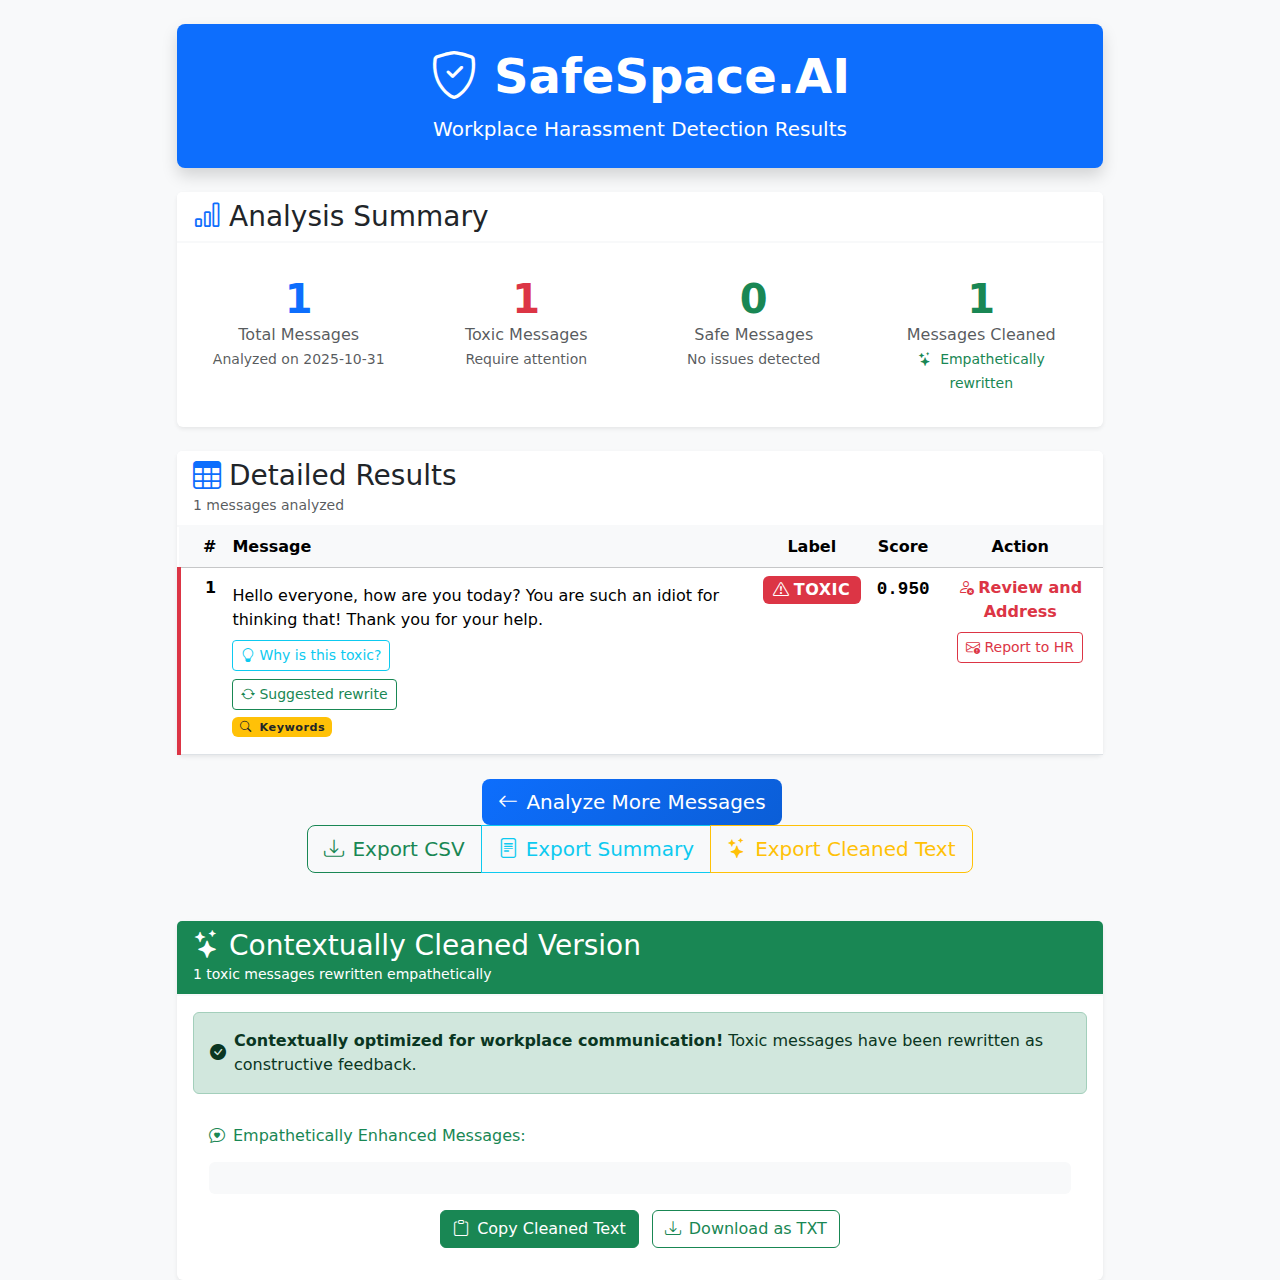
<file: bulk_analysis_result.html>
﻿<!DOCTYPE html>
<html lang="en">
<head>
    <meta charset="UTF-8">
    <meta name="viewport" content="width=device-width, initial-scale=1.0">
    <title>SafeSpace.AI - Analysis Results</title>
    
    <!-- Bootstrap 5 CDN -->
    <link href="https://cdn.jsdelivr.net/npm/bootstrap@5.3.2/dist/css/bootstrap.min.css" rel="stylesheet">
    <link href="https://cdn.jsdelivr.net/npm/bootstrap-icons@1.11.1/font/bootstrap-icons.css" rel="stylesheet">
    
    <!-- Custom CSS -->
    <link rel="stylesheet" href="/static/style.css">
    
    <style>
        .summary-card {
            transition: transform 0.3s ease, box-shadow 0.3s ease;
        }
        
        .summary-card:hover {
            transform: translateY(-2px);
            box-shadow: 0 8px 25px rgba(0,0,0,0.1);
        }
        
        .toxic-row {
            background-color: #fff5f5;
            border-left: 4px solid #dc3545;
        }
        
        .safe-row {
            background-color: #f0fff4;
            border-left: 4px solid #198754;
        }
        
        .method-badge {
            font-size: 0.7em;
        }
        
        .score-display {
            font-family: 'Courier New', monospace;
            font-weight: bold;
            font-size: 1.1em;
        }
    </style>
</head>
<body class="bg-light">
    <div class="container mt-4">
        <!-- Header -->
        <div class="row justify-content-center">
            <div class="col-lg-10">
                <div class="text-center mb-4">
                    <div class="bg-primary text-white rounded-3 p-4 shadow">
                        <h1 class="display-5 fw-bold mb-2">
                            <i class="bi bi-shield-check me-3"></i>SafeSpace.AI
                        </h1>
                        <p class="lead mb-0">Workplace Harassment Detection Results</p>
                    </div>
                </div>
                
                <!-- Summary Section -->
                <div class="card shadow-sm mb-4">
                    <div class="card-header bg-white">
                        <h3 class="card-title mb-0">
                            <i class="bi bi-bar-chart text-primary me-2"></i>Analysis Summary
                        </h3>
                    </div>
                    <div class="card-body">
                        <div class="row g-3">
                            <div class="col-lg-3 col-md-6">
                                <div class="summary-card card border-primary h-100">
                                    <div class="card-body text-center">
                                        <div class="display-6 fw-bold text-primary">1</div>
                                        <div class="text-muted">Total Messages</div>
                                        <small class="text-muted">Analyzed on 2025-10-31</small>
                                    </div>
                                </div>
                            </div>
                            <div class="col-lg-3 col-md-6">
                                <div class="summary-card card border-danger h-100">
                                    <div class="card-body text-center">
                                        <div class="display-6 fw-bold text-danger">1</div>
                                        <div class="text-muted">Toxic Messages</div>
                                        <small class="text-muted">Require attention</small>
                                    </div>
                                </div>
                            </div>
                            <div class="col-lg-3 col-md-6">
                                <div class="summary-card card border-success h-100">
                                    <div class="card-body text-center">
                                        <div class="display-6 fw-bold text-success">0</div>
                                        <div class="text-muted">Safe Messages</div>
                                        <small class="text-muted">No issues detected</small>
                                    </div>
                                </div>
                            </div>
                            <div class="col-lg-3 col-md-6">
                                
                                <div class="summary-card card border-success h-100">
                                    <div class="card-body text-center">
                                        <div class="display-6 fw-bold text-success">1</div>
                                        <div class="text-muted">Messages Cleaned</div>
                                        <small class="text-success">
                                            <i class="bi bi-stars me-1"></i>
                                            
                                                Empathetically rewritten
                                            
                                        </small>
                                    </div>
                                </div>
                                
                            </div>
                        </div>
                        
                        <!-- Detection Method Breakdown -->
                        
                    </div>
                </div>
                
                <!-- Results Table -->
                <div class="card shadow-sm">
                    <div class="card-header bg-white">
                        <h3 class="card-title mb-0">
                            <i class="bi bi-table text-primary me-2"></i>Detailed Results
                        </h3>
                        <small class="text-muted">1 messages analyzed</small>
                    </div>
                    <div class="card-body p-0">
                        <div class="table-responsive">
                            <table class="table table-hover mb-0">
                                <thead class="table-light">
                                    <tr>
                                        <th scope="col" class="ps-4">#</th>
                                        <th scope="col">Message</th>
                                        <th scope="col" class="text-center">Label</th>
                                        <th scope="col" class="text-center">Score</th>
                                        <th scope="col" class="text-center">Action</th>
                                    </tr>
                                </thead>
                                <tbody>
                                    
                                    <tr class="toxic-row">
                                        <td class="ps-4 fw-bold">1</td>
                                        <td class="py-3">
                                            <div class="message-content">
                                                Hello everyone, how are you today?
You are such an idiot for thinking that!
Thank you for your help.
                                            </div>
                                            
                                            <!-- Explanation for toxic messages -->
                                            
                                            <div class="mt-2">
                                                <button class="btn btn-outline-info btn-sm" type="button" data-bs-toggle="collapse" data-bs-target="#explanation-1" aria-expanded="false">
                                                    <i class="bi bi-lightbulb me-1"></i>Why is this toxic?
                                                </button>
                                                <div class="collapse mt-2" id="explanation-1">
                                                    <div class="card border-info">
                                                        <div class="card-body p-3">
                                                            <div class="d-flex align-items-start">
                                                                <i class="bi bi-info-circle text-info me-2 mt-1"></i>
                                                                <div class="text-muted small">
                                                                    The message starts with a friendly greeting but immediately contains a derogatory term (&#39;idiot&#39;) which is a form of insult.
                                                                </div>
                                                            </div>
                                                        </div>
                                                    </div>
                                                </div>
                                            </div>
                                            
                                            
                                            <!-- Empathetic rewrite for toxic messages -->
                                            
                                            <div class="mt-2">
                                                <button class="btn btn-outline-success btn-sm" type="button" data-bs-toggle="collapse" data-bs-target="#rewrite-1" aria-expanded="false">
                                                    <i class="bi bi-arrow-repeat me-1"></i>Suggested rewrite
                                                </button>
                                                <div class="collapse mt-2" id="rewrite-1">
                                                    <div class="card border-success">
                                                        <div class="card-body p-3">
                                                            <div class="d-flex align-items-start">
                                                                <i class="bi bi-chat-heart text-success me-2 mt-1"></i>
                                                                <div>
                                                                    <div class="text-success fw-bold small mb-1">Contextual rewrite:</div>
                                                                    <div class="text-muted small fst-italic mb-2">
                                                                        "Hello everyone, how are you today?
I respectfully disagree with that idea.
Thank you for your help."
                                                                    </div>
                                                                    
                                                                    <div class="text-muted small">
                                                                        <i class="bi bi-info-circle me-1"></i>AI-generated empathetic alternative
                                                                    </div>
                                                                    
                                                                </div>
                                                            </div>
                                                        </div>
                                                    </div>
                                                </div>
                                            </div>
                                            
                                            
                                            <!-- Removal recommendation for out-of-context toxic messages -->
                                            
                                            
                                            
                                            <div class="mt-1">
                                                <span class="badge bg-warning text-dark method-badge">
                                                    <i class="bi bi-search me-1"></i>
                                                    Keywords
                                                </span>
                                            </div>
                                            
                                        </td>
                                        <td class="text-center">
                                            
                                            <span class="badge bg-danger fs-6">
                                                <i class="bi bi-exclamation-triangle me-1"></i>TOXIC
                                            </span>
                                            
                                        </td>
                                        <td class="text-center score-display">
                                            0.950
                                        </td>
                                        <td class="text-center">
                                            
                                            <span class="text-danger fw-bold d-block mb-2">
                                                <i class="bi bi-person-x me-1"></i>Review and Address
                                            </span>
                                            <!-- HR Complaint Button for Toxic Messages -->
                                            <button class="btn btn-outline-danger btn-sm hr-complaint-btn" 
                                                    data-message-id="1"
                                                    data-message="Hello everyone, how are you today?
You are such an idiot for thinking that!
Thank you for your help."
                                                    data-explanation="The message starts with a friendly greeting but immediately contains a derogatory term (&#39;idiot&#39;) which is a form of insult.">
                                                <i class="bi bi-envelope-exclamation me-1"></i>Report to HR
                                            </button>
                                            
                                        </td>
                                    </tr>
                                    
                                </tbody>
                            </table>
                        </div>
                    </div>
                </div>
                
                <!-- Action Buttons -->
                <div class="text-center mt-4 mb-5">
                    <a href="/" class="btn btn-primary btn-lg me-3">
                        <i class="bi bi-arrow-left me-2"></i>Analyze More Messages
                    </a>
                    <div class="btn-group" role="group">
                        <a href="/export-csv" class="btn btn-outline-success btn-lg">
                            <i class="bi bi-download me-2"></i>Export CSV
                        </a>
                        <a href="/export-summary" class="btn btn-outline-info btn-lg">
                            <i class="bi bi-file-text me-2"></i>Export Summary
                        </a>
                        
                        <a href="/export-cleaned-text" class="btn btn-outline-warning btn-lg">
                            <i class="bi bi-stars me-2"></i>Export Cleaned Text
                        </a>
                        
                    </div>
                </div>
                
                <!-- Cleaned Text Section -->
                
                <div class="card shadow-sm mt-4">
                    <div class="card-header bg-success text-white">
                        <h3 class="card-title mb-0">
                            <i class="bi bi-stars me-2"></i>Contextually Cleaned Version
                        </h3>
                        <small>
                            
                                1 toxic messages rewritten empathetically
                            
                        </small>
                    </div>
                    <div class="card-body">
                        <div class="row">
                            <div class="col-12">
                                <div class="alert alert-success d-flex align-items-center mb-3">
                                    <i class="bi bi-check-circle-fill me-2"></i>
                                    <div>
                                        <strong>Contextually optimized for workplace communication!</strong> 
                                        
                                        Toxic messages have been rewritten as constructive feedback.
                                        
                                    </div>
                                </div>
                                <div class="card border-success">
                                    <div class="card-body">
                                        <h6 class="text-success mb-3">
                                            <i class="bi bi-chat-heart me-2"></i>Empathetically Enhanced Messages:
                                        </h6>
                                        <div class="cleaned-text p-3 bg-light rounded" style="white-space: pre-line; font-family: Georgia, serif; line-height: 1.6;"></div>
                                        <div class="mt-3 text-center">
                                            <button class="btn btn-success" onclick="copyCleanedText()">
                                                <i class="bi bi-clipboard me-2"></i>Copy Cleaned Text
                                            </button>
                                            <a href="/export-cleaned-text" class="btn btn-outline-success ms-2">
                                                <i class="bi bi-download me-2"></i>Download as TXT
                                            </a>
                                        </div>
                                    </div>
                                </div>
                            </div>
                        </div>
                    </div>
                </div>
                
            </div>
        </div>
    </div>
    
    <!-- Bootstrap 5 JS -->
    <script src="https://cdn.jsdelivr.net/npm/bootstrap@5.3.2/dist/js/bootstrap.bundle.min.js"></script>
    
    <!-- Custom JavaScript -->
    <script>
        function copyCleanedText() {
            const cleanedText = document.querySelector('.cleaned-text').textContent;
            
            // Use modern clipboard API if available
            if (navigator.clipboard && window.isSecureContext) {
                navigator.clipboard.writeText(cleanedText).then(() => {
                    showCopySuccess();
                }).catch(err => {
                    console.error('Failed to copy text: ', err);
                    fallbackCopyTextToClipboard(cleanedText);
                });
            } else {
                // Fallback for older browsers
                fallbackCopyTextToClipboard(cleanedText);
            }
        }
        
        function fallbackCopyTextToClipboard(text) {
            const textArea = document.createElement("textarea");
            textArea.value = text;
            textArea.style.top = "0";
            textArea.style.left = "0";
            textArea.style.position = "fixed";
            
            document.body.appendChild(textArea);
            textArea.focus();
            textArea.select();
            
            try {
                const successful = document.execCommand('copy');
                if (successful) {
                    showCopySuccess();
                } else {
                    showCopyError();
                }
            } catch (err) {
                console.error('Fallback: Oops, unable to copy', err);
                showCopyError();
            }
            
            document.body.removeChild(textArea);
        }
        
        function showCopySuccess() {
            const button = document.querySelector('button[onclick="copyCleanedText()"]');
            const originalHTML = button.innerHTML;
            button.innerHTML = '<i class="bi bi-check me-2"></i>Copied!';
            button.classList.remove('btn-success');
            button.classList.add('btn-primary');
            
            setTimeout(() => {
                button.innerHTML = originalHTML;
                button.classList.remove('btn-primary');
                button.classList.add('btn-success');
            }, 2000);
        }
        
        function showCopyError() {
            const button = document.querySelector('button[onclick="copyCleanedText()"]');
            const originalHTML = button.innerHTML;
            button.innerHTML = '<i class="bi bi-x me-2"></i>Copy Failed';
            button.classList.remove('btn-success');
            button.classList.add('btn-danger');
            
            setTimeout(() => {
                button.innerHTML = originalHTML;
                button.classList.remove('btn-danger');
                button.classList.add('btn-success');
            }, 2000);
        }
        
        // HR Complaint functionality
        document.addEventListener('DOMContentLoaded', function() {
            const hrButtons = document.querySelectorAll('.hr-complaint-btn');
            hrButtons.forEach(button => {
                button.addEventListener('click', function() {
                    handleHRComplaint(this);
                });
            });
        });
        
        function handleHRComplaint(button) {
            const messageText = button.getAttribute('data-message');
            const explanation = button.getAttribute('data-explanation');
            const messageId = button.getAttribute('data-message-id');
            
            // Create modal for HR complaint email
            showHRComplaintModal(messageText, explanation, messageId);
        }
        
        function showHRComplaintModal(messageText, explanation, messageId) {
            // Generate the HR complaint email content
            const today = new Date().toLocaleDateString();
            const emailSubject = 'Harassment Report - Toxic Content Detected';
            
            let emailBody = `Dear HR Team,

I am reporting toxic content that was detected in workplace communications on ${today}.

DETECTED CONTENT:
"${messageText}"

ANALYSIS DETAILS:
- Message ID: ${messageId}
- Explanation: ${explanation}
- Source: Bulk Message Analysis

This content appears to violate our workplace harassment policies and requires immediate attention.

Please investigate this matter and take appropriate action.

Best regards,
[Your Name]`;

            // Create modal HTML
            const modalHtml = `
                <div class="modal fade" id="hrComplaintModal" tabindex="-1" aria-labelledby="hrComplaintModalLabel" aria-hidden="true">
                    <div class="modal-dialog modal-lg">
                        <div class="modal-content">
                            <div class="modal-header bg-warning text-dark">
                                <h5 class="modal-title" id="hrComplaintModalLabel">
                                    <i class="bi bi-exclamation-triangle me-2"></i>HR Complaint Email
                                </h5>
                                <button type="button" class="btn-close" data-bs-dismiss="modal" aria-label="Close"></button>
                            </div>
                            <div class="modal-body">
                                <form id="hrComplaintForm">
                                    <div class="mb-3">
                                        <label for="emailSubject" class="form-label">Subject</label>
                                        <input type="text" class="form-control" id="emailSubject" value="${emailSubject}">
                                    </div>
                                    <div class="mb-3">
                                        <label for="emailBody" class="form-label">Email Content</label>
                                        <textarea class="form-control" id="emailBody" rows="15">${emailBody}</textarea>
                                    </div>
                                </form>
                            </div>
                            <div class="modal-footer">
                                <button type="button" class="btn btn-secondary" data-bs-dismiss="modal">Cancel</button>
                                <button type="button" class="btn btn-warning" onclick="copyComplaintToClipboard()">
                                    <i class="bi bi-clipboard me-2"></i>Copy Email
                                </button>
                                <button type="button" class="btn btn-primary" onclick="sendComplaintEmail()">
                                    <i class="bi bi-envelope me-2"></i>Send Email
                                </button>
                            </div>
                        </div>
                    </div>
                </div>
            `;
            
            // Remove existing modal if present
            const existingModal = document.getElementById('hrComplaintModal');
            if (existingModal) {
                existingModal.remove();
            }
            
            // Add modal to document
            document.body.insertAdjacentHTML('beforeend', modalHtml);
            
            // Show modal
            const modal = new bootstrap.Modal(document.getElementById('hrComplaintModal'));
            modal.show();
        }
        
        function copyComplaintToClipboard() {
            const subject = document.getElementById('emailSubject').value;
            const body = document.getElementById('emailBody').value;
            const fullEmail = `Subject: ${subject}\n\n${body}`;
            
            navigator.clipboard.writeText(fullEmail).then(() => {
                // Show success message
                const button = event.target;
                const originalText = button.innerHTML;
                button.innerHTML = '<i class="bi bi-check me-2"></i>Copied!';
                button.classList.remove('btn-warning');
                button.classList.add('btn-success');
                
                setTimeout(() => {
                    button.innerHTML = originalText;
                    button.classList.remove('btn-success');
                    button.classList.add('btn-warning');
                }, 2000);
            });
        }
        
        function sendComplaintEmail() {
            const subject = document.getElementById('emailSubject').value;
            const body = document.getElementById('emailBody').value;
            
            // Create mailto link
            const mailtoLink = `mailto:hr@company.com?subject=${encodeURIComponent(subject)}&body=${encodeURIComponent(body)}`;
            window.location.href = mailtoLink;
            
            // Close modal
            const modal = bootstrap.Modal.getInstance(document.getElementById('hrComplaintModal'));
            modal.hide();
        }
    </script>
</body>
</html>
</file>
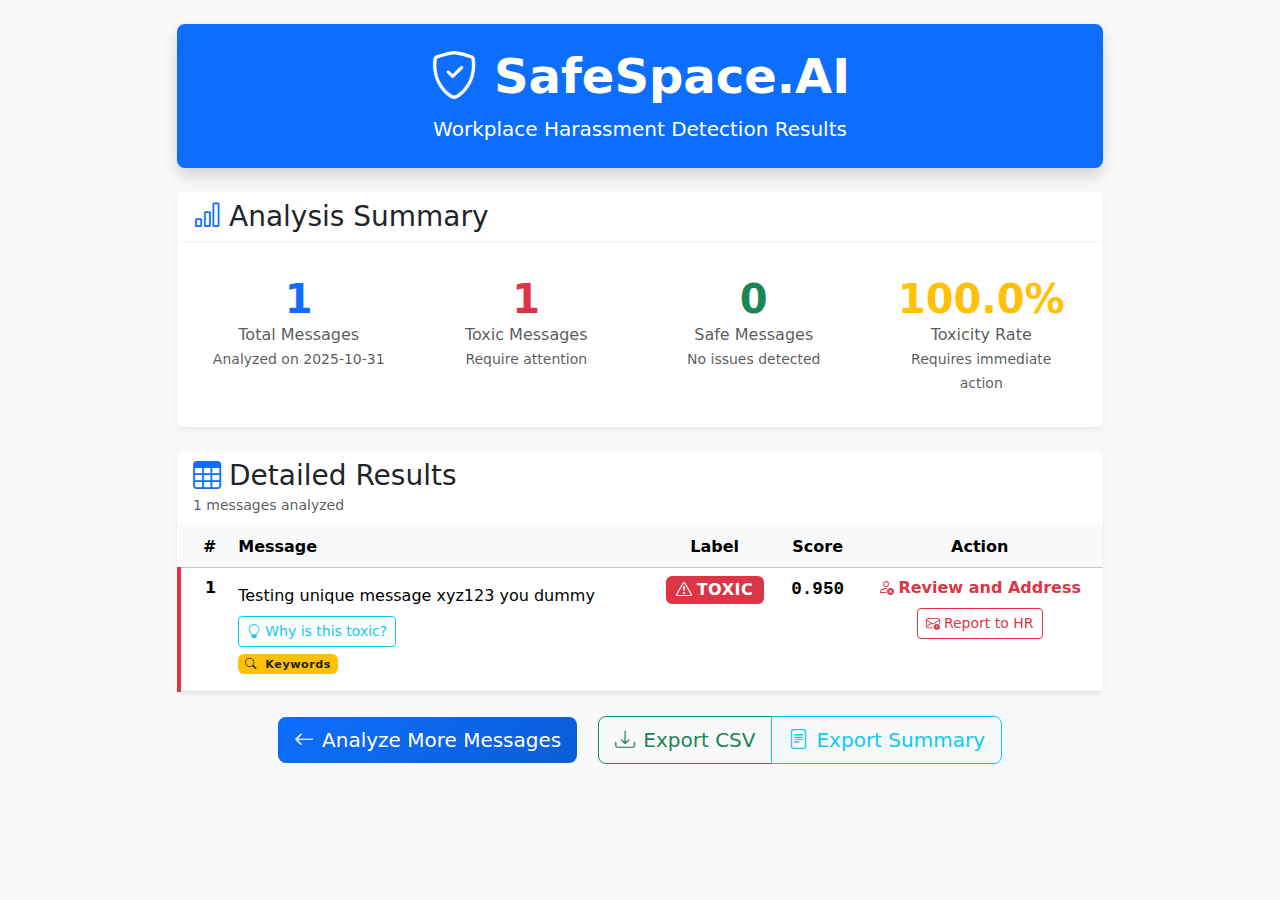
<file: test_unique_result.html>
﻿<!DOCTYPE html>
<html lang="en">
<head>
    <meta charset="UTF-8">
    <meta name="viewport" content="width=device-width, initial-scale=1.0">
    <title>SafeSpace.AI - Analysis Results</title>
    
    <!-- Bootstrap 5 CDN -->
    <link href="https://cdn.jsdelivr.net/npm/bootstrap@5.3.2/dist/css/bootstrap.min.css" rel="stylesheet">
    <link href="https://cdn.jsdelivr.net/npm/bootstrap-icons@1.11.1/font/bootstrap-icons.css" rel="stylesheet">
    
    <!-- Custom CSS -->
    <link rel="stylesheet" href="/static/style.css">
    
    <style>
        .summary-card {
            transition: transform 0.3s ease, box-shadow 0.3s ease;
        }
        
        .summary-card:hover {
            transform: translateY(-2px);
            box-shadow: 0 8px 25px rgba(0,0,0,0.1);
        }
        
        .toxic-row {
            background-color: #fff5f5;
            border-left: 4px solid #dc3545;
        }
        
        .safe-row {
            background-color: #f0fff4;
            border-left: 4px solid #198754;
        }
        
        .method-badge {
            font-size: 0.7em;
        }
        
        .score-display {
            font-family: 'Courier New', monospace;
            font-weight: bold;
            font-size: 1.1em;
        }
    </style>
</head>
<body class="bg-light">
    <div class="container mt-4">
        <!-- Header -->
        <div class="row justify-content-center">
            <div class="col-lg-10">
                <div class="text-center mb-4">
                    <div class="bg-primary text-white rounded-3 p-4 shadow">
                        <h1 class="display-5 fw-bold mb-2">
                            <i class="bi bi-shield-check me-3"></i>SafeSpace.AI
                        </h1>
                        <p class="lead mb-0">Workplace Harassment Detection Results</p>
                    </div>
                </div>
                
                <!-- Summary Section -->
                <div class="card shadow-sm mb-4">
                    <div class="card-header bg-white">
                        <h3 class="card-title mb-0">
                            <i class="bi bi-bar-chart text-primary me-2"></i>Analysis Summary
                        </h3>
                    </div>
                    <div class="card-body">
                        <div class="row g-3">
                            <div class="col-lg-3 col-md-6">
                                <div class="summary-card card border-primary h-100">
                                    <div class="card-body text-center">
                                        <div class="display-6 fw-bold text-primary">1</div>
                                        <div class="text-muted">Total Messages</div>
                                        <small class="text-muted">Analyzed on 2025-10-31</small>
                                    </div>
                                </div>
                            </div>
                            <div class="col-lg-3 col-md-6">
                                <div class="summary-card card border-danger h-100">
                                    <div class="card-body text-center">
                                        <div class="display-6 fw-bold text-danger">1</div>
                                        <div class="text-muted">Toxic Messages</div>
                                        <small class="text-muted">Require attention</small>
                                    </div>
                                </div>
                            </div>
                            <div class="col-lg-3 col-md-6">
                                <div class="summary-card card border-success h-100">
                                    <div class="card-body text-center">
                                        <div class="display-6 fw-bold text-success">0</div>
                                        <div class="text-muted">Safe Messages</div>
                                        <small class="text-muted">No issues detected</small>
                                    </div>
                                </div>
                            </div>
                            <div class="col-lg-3 col-md-6">
                                
                                <div class="summary-card card border-warning h-100">
                                    <div class="card-body text-center">
                                        <div class="display-6 fw-bold text-warning">100.0%</div>
                                        <div class="text-muted">Toxicity Rate</div>
                                        <small class="text-muted">
                                            
                                                Requires immediate action
                                            
                                        </small>
                                    </div>
                                </div>
                                
                            </div>
                        </div>
                        
                        <!-- Detection Method Breakdown -->
                        
                    </div>
                </div>
                
                <!-- Results Table -->
                <div class="card shadow-sm">
                    <div class="card-header bg-white">
                        <h3 class="card-title mb-0">
                            <i class="bi bi-table text-primary me-2"></i>Detailed Results
                        </h3>
                        <small class="text-muted">1 messages analyzed</small>
                    </div>
                    <div class="card-body p-0">
                        <div class="table-responsive">
                            <table class="table table-hover mb-0">
                                <thead class="table-light">
                                    <tr>
                                        <th scope="col" class="ps-4">#</th>
                                        <th scope="col">Message</th>
                                        <th scope="col" class="text-center">Label</th>
                                        <th scope="col" class="text-center">Score</th>
                                        <th scope="col" class="text-center">Action</th>
                                    </tr>
                                </thead>
                                <tbody>
                                    
                                    <tr class="toxic-row">
                                        <td class="ps-4 fw-bold">1</td>
                                        <td class="py-3">
                                            <div class="message-content">
                                                Testing unique message xyz123 you dummy
                                            </div>
                                            
                                            <!-- Explanation for toxic messages -->
                                            
                                            <div class="mt-2">
                                                <button class="btn btn-outline-info btn-sm" type="button" data-bs-toggle="collapse" data-bs-target="#explanation-1" aria-expanded="false">
                                                    <i class="bi bi-lightbulb me-1"></i>Why is this toxic?
                                                </button>
                                                <div class="collapse mt-2" id="explanation-1">
                                                    <div class="card border-info">
                                                        <div class="card-body p-3">
                                                            <div class="d-flex align-items-start">
                                                                <i class="bi bi-info-circle text-info me-2 mt-1"></i>
                                                                <div class="text-muted small">
                                                                    The message contains a derogatory term (&#39;dummy&#39;) that can be perceived as insulting.
                                                                </div>
                                                            </div>
                                                        </div>
                                                    </div>
                                                </div>
                                            </div>
                                            
                                            
                                            <!-- Empathetic rewrite for toxic messages -->
                                            
                                            
                                            <!-- Removal recommendation for out-of-context toxic messages -->
                                            
                                            
                                            
                                            <div class="mt-1">
                                                <span class="badge bg-warning text-dark method-badge">
                                                    <i class="bi bi-search me-1"></i>
                                                    Keywords
                                                </span>
                                            </div>
                                            
                                        </td>
                                        <td class="text-center">
                                            
                                            <span class="badge bg-danger fs-6">
                                                <i class="bi bi-exclamation-triangle me-1"></i>TOXIC
                                            </span>
                                            
                                        </td>
                                        <td class="text-center score-display">
                                            0.950
                                        </td>
                                        <td class="text-center">
                                            
                                            <span class="text-danger fw-bold d-block mb-2">
                                                <i class="bi bi-person-x me-1"></i>Review and Address
                                            </span>
                                            <!-- HR Complaint Button for Toxic Messages -->
                                            <button class="btn btn-outline-danger btn-sm hr-complaint-btn" 
                                                    data-message-id="1"
                                                    data-message="Testing unique message xyz123 you dummy"
                                                    data-explanation="The message contains a derogatory term (&#39;dummy&#39;) that can be perceived as insulting.">
                                                <i class="bi bi-envelope-exclamation me-1"></i>Report to HR
                                            </button>
                                            
                                        </td>
                                    </tr>
                                    
                                </tbody>
                            </table>
                        </div>
                    </div>
                </div>
                
                <!-- Action Buttons -->
                <div class="text-center mt-4 mb-5">
                    <a href="/" class="btn btn-primary btn-lg me-3">
                        <i class="bi bi-arrow-left me-2"></i>Analyze More Messages
                    </a>
                    <div class="btn-group" role="group">
                        <a href="/export-csv" class="btn btn-outline-success btn-lg">
                            <i class="bi bi-download me-2"></i>Export CSV
                        </a>
                        <a href="/export-summary" class="btn btn-outline-info btn-lg">
                            <i class="bi bi-file-text me-2"></i>Export Summary
                        </a>
                        
                    </div>
                </div>
                
                <!-- Cleaned Text Section -->
                
            </div>
        </div>
    </div>
    
    <!-- Bootstrap 5 JS -->
    <script src="https://cdn.jsdelivr.net/npm/bootstrap@5.3.2/dist/js/bootstrap.bundle.min.js"></script>
    
    <!-- Custom JavaScript -->
    <script>
        function copyCleanedText() {
            const cleanedText = document.querySelector('.cleaned-text').textContent;
            
            // Use modern clipboard API if available
            if (navigator.clipboard && window.isSecureContext) {
                navigator.clipboard.writeText(cleanedText).then(() => {
                    showCopySuccess();
                }).catch(err => {
                    console.error('Failed to copy text: ', err);
                    fallbackCopyTextToClipboard(cleanedText);
                });
            } else {
                // Fallback for older browsers
                fallbackCopyTextToClipboard(cleanedText);
            }
        }
        
        function fallbackCopyTextToClipboard(text) {
            const textArea = document.createElement("textarea");
            textArea.value = text;
            textArea.style.top = "0";
            textArea.style.left = "0";
            textArea.style.position = "fixed";
            
            document.body.appendChild(textArea);
            textArea.focus();
            textArea.select();
            
            try {
                const successful = document.execCommand('copy');
                if (successful) {
                    showCopySuccess();
                } else {
                    showCopyError();
                }
            } catch (err) {
                console.error('Fallback: Oops, unable to copy', err);
                showCopyError();
            }
            
            document.body.removeChild(textArea);
        }
        
        function showCopySuccess() {
            const button = document.querySelector('button[onclick="copyCleanedText()"]');
            const originalHTML = button.innerHTML;
            button.innerHTML = '<i class="bi bi-check me-2"></i>Copied!';
            button.classList.remove('btn-success');
            button.classList.add('btn-primary');
            
            setTimeout(() => {
                button.innerHTML = originalHTML;
                button.classList.remove('btn-primary');
                button.classList.add('btn-success');
            }, 2000);
        }
        
        function showCopyError() {
            const button = document.querySelector('button[onclick="copyCleanedText()"]');
            const originalHTML = button.innerHTML;
            button.innerHTML = '<i class="bi bi-x me-2"></i>Copy Failed';
            button.classList.remove('btn-success');
            button.classList.add('btn-danger');
            
            setTimeout(() => {
                button.innerHTML = originalHTML;
                button.classList.remove('btn-danger');
                button.classList.add('btn-success');
            }, 2000);
        }
        
        // HR Complaint functionality
        document.addEventListener('DOMContentLoaded', function() {
            const hrButtons = document.querySelectorAll('.hr-complaint-btn');
            hrButtons.forEach(button => {
                button.addEventListener('click', function() {
                    handleHRComplaint(this);
                });
            });
        });
        
        function handleHRComplaint(button) {
            const messageText = button.getAttribute('data-message');
            const explanation = button.getAttribute('data-explanation');
            const messageId = button.getAttribute('data-message-id');
            
            // Create modal for HR complaint email
            showHRComplaintModal(messageText, explanation, messageId);
        }
        
        function showHRComplaintModal(messageText, explanation, messageId) {
            // Generate the HR complaint email content
            const today = new Date().toLocaleDateString();
            const emailSubject = 'Harassment Report - Toxic Content Detected';
            
            let emailBody = `Dear HR Team,

I am reporting toxic content that was detected in workplace communications on ${today}.

DETECTED CONTENT:
"${messageText}"

ANALYSIS DETAILS:
- Message ID: ${messageId}
- Explanation: ${explanation}
- Source: Bulk Message Analysis

This content appears to violate our workplace harassment policies and requires immediate attention.

Please investigate this matter and take appropriate action.

Best regards,
[Your Name]`;

            // Create modal HTML
            const modalHtml = `
                <div class="modal fade" id="hrComplaintModal" tabindex="-1" aria-labelledby="hrComplaintModalLabel" aria-hidden="true">
                    <div class="modal-dialog modal-lg">
                        <div class="modal-content">
                            <div class="modal-header bg-warning text-dark">
                                <h5 class="modal-title" id="hrComplaintModalLabel">
                                    <i class="bi bi-exclamation-triangle me-2"></i>HR Complaint Email
                                </h5>
                                <button type="button" class="btn-close" data-bs-dismiss="modal" aria-label="Close"></button>
                            </div>
                            <div class="modal-body">
                                <form id="hrComplaintForm">
                                    <div class="mb-3">
                                        <label for="emailSubject" class="form-label">Subject</label>
                                        <input type="text" class="form-control" id="emailSubject" value="${emailSubject}">
                                    </div>
                                    <div class="mb-3">
                                        <label for="emailBody" class="form-label">Email Content</label>
                                        <textarea class="form-control" id="emailBody" rows="15">${emailBody}</textarea>
                                    </div>
                                </form>
                            </div>
                            <div class="modal-footer">
                                <button type="button" class="btn btn-secondary" data-bs-dismiss="modal">Cancel</button>
                                <button type="button" class="btn btn-warning" onclick="copyComplaintToClipboard()">
                                    <i class="bi bi-clipboard me-2"></i>Copy Email
                                </button>
                                <button type="button" class="btn btn-primary" onclick="sendComplaintEmail()">
                                    <i class="bi bi-envelope me-2"></i>Send Email
                                </button>
                            </div>
                        </div>
                    </div>
                </div>
            `;
            
            // Remove existing modal if present
            const existingModal = document.getElementById('hrComplaintModal');
            if (existingModal) {
                existingModal.remove();
            }
            
            // Add modal to document
            document.body.insertAdjacentHTML('beforeend', modalHtml);
            
            // Show modal
            const modal = new bootstrap.Modal(document.getElementById('hrComplaintModal'));
            modal.show();
        }
        
        function copyComplaintToClipboard() {
            const subject = document.getElementById('emailSubject').value;
            const body = document.getElementById('emailBody').value;
            const fullEmail = `Subject: ${subject}\n\n${body}`;
            
            navigator.clipboard.writeText(fullEmail).then(() => {
                // Show success message
                const button = event.target;
                const originalText = button.innerHTML;
                button.innerHTML = '<i class="bi bi-check me-2"></i>Copied!';
                button.classList.remove('btn-warning');
                button.classList.add('btn-success');
                
                setTimeout(() => {
                    button.innerHTML = originalText;
                    button.classList.remove('btn-success');
                    button.classList.add('btn-warning');
                }, 2000);
            });
        }
        
        function sendComplaintEmail() {
            const subject = document.getElementById('emailSubject').value;
            const body = document.getElementById('emailBody').value;
            
            // Create mailto link
            const mailtoLink = `mailto:hr@company.com?subject=${encodeURIComponent(subject)}&body=${encodeURIComponent(body)}`;
            window.location.href = mailtoLink;
            
            // Close modal
            const modal = bootstrap.Modal.getInstance(document.getElementById('hrComplaintModal'));
            modal.hide();
        }
    </script>
</body>
</html>
</file>
<file: static/style.css>
/* SafeSpace.AI Custom Styles */

/* Hero Section */
.hero-section {
    background: linear-gradient(135deg, #0d6efd 0%, #0b5ed7 50%, #0a58ca 100%);
    border: none;
    position: relative;
    overflow: hidden;
}

.hero-section::before {
    content: '';
    position: absolute;
    top: 0;
    left: 0;
    right: 0;
    bottom: 0;
    background: linear-gradient(45deg, rgba(255,255,255,0.1) 25%, transparent 25%), 
                linear-gradient(-45deg, rgba(255,255,255,0.1) 25%, transparent 25%), 
                linear-gradient(45deg, transparent 75%, rgba(255,255,255,0.1) 75%), 
                linear-gradient(-45deg, transparent 75%, rgba(255,255,255,0.1) 75%);
    background-size: 20px 20px;
    background-position: 0 0, 0 10px, 10px -10px, -10px 0px;
    opacity: 0.3;
}

/* Feature Icons */
.feature-icon {
    transition: transform 0.3s ease, box-shadow 0.3s ease;
}

.feature-icon:hover {
    transform: translateY(-2px);
    box-shadow: 0 4px 12px rgba(0,0,0,0.15);
}

/* Form Enhancements */
.form-control:focus {
    border-color: #0d6efd;
    box-shadow: 0 0 0 0.2rem rgba(13, 110, 253, 0.25);
}

.form-control-lg {
    border-width: 2px;
}

/* Button Enhancements */
.btn-primary {
    background: linear-gradient(135deg, #0d6efd, #0b5ed7);
    border: none;
    transition: all 0.3s ease;
    font-weight: 500;
}

.btn-primary:hover {
    background: linear-gradient(135deg, #0b5ed7, #0a58ca);
    transform: translateY(-1px);
    box-shadow: 0 4px 12px rgba(13, 110, 253, 0.3);
}

.btn-primary:active {
    transform: translateY(0);
}

/* Card Enhancements */
.card {
    border: none;
    transition: box-shadow 0.3s ease;
}

.card:hover {
    box-shadow: 0 8px 25px rgba(0,0,0,0.1) !important;
}

.card-header {
    border-bottom: 2px solid #f8f9fa;
}

/* Textarea Styling */
textarea.form-control {
    resize: vertical;
    min-height: 200px;
    font-family: 'Segoe UI', Tahoma, Geneva, Verdana, sans-serif;
    line-height: 1.6;
}

/* File Input Styling */
.form-control[type="file"] {
    padding: 0.75rem;
}

.form-control[type="file"]::-webkit-file-upload-button {
    background: linear-gradient(135deg, #0d6efd, #0b5ed7);
    color: white;
    border: none;
    padding: 0.5rem 1rem;
    border-radius: 0.375rem;
    margin-right: 1rem;
    cursor: pointer;
    transition: background 0.3s ease;
}

.form-control[type="file"]::-webkit-file-upload-button:hover {
    background: linear-gradient(135deg, #0b5ed7, #0a58ca);
}

/* Badge Styling */
.badge {
    font-size: 0.8em;
    letter-spacing: 0.5px;
}

/* Loading Animation */
@keyframes pulse {
    0% { opacity: 1; }
    50% { opacity: 0.5; }
    100% { opacity: 1; }
}

.btn:disabled {
    animation: pulse 1.5s ease-in-out infinite;
}

/* Responsive adjustments */
@media (max-width: 768px) {
    .hero-section {
        padding: 2rem 1.5rem !important;
    }
    
    .display-4 {
        font-size: 2rem;
    }
    
    .container {
        margin-top: 1rem !important;
    }
    
    .feature-icon {
        width: 50px !important;
        height: 50px !important;
    }
}

/* Icon colors */
.text-primary { color: #0d6efd !important; }
.text-success { color: #198754 !important; }
.text-info { color: #0dcaf0 !important; }
.text-warning { color: #ffc107 !important; }

/* Form text styling */
.form-text {
    font-size: 0.875em;
    margin-top: 0.5rem;
}

/* Smooth transitions */
* {
    transition: color 0.2s ease, background-color 0.2s ease;
}

/* Focus styles for accessibility */
.btn:focus,
.form-control:focus {
    outline: 2px solid #0d6efd;
    outline-offset: 2px;
}

/* Custom scrollbar for textarea */
textarea::-webkit-scrollbar {
    width: 8px;
}

textarea::-webkit-scrollbar-track {
    background: #f1f1f1;
    border-radius: 4px;
}

textarea::-webkit-scrollbar-thumb {
    background: #c1c1c1;
    border-radius: 4px;
}

textarea::-webkit-scrollbar-thumb:hover {
    background: #a8a8a8;
}
</file>
